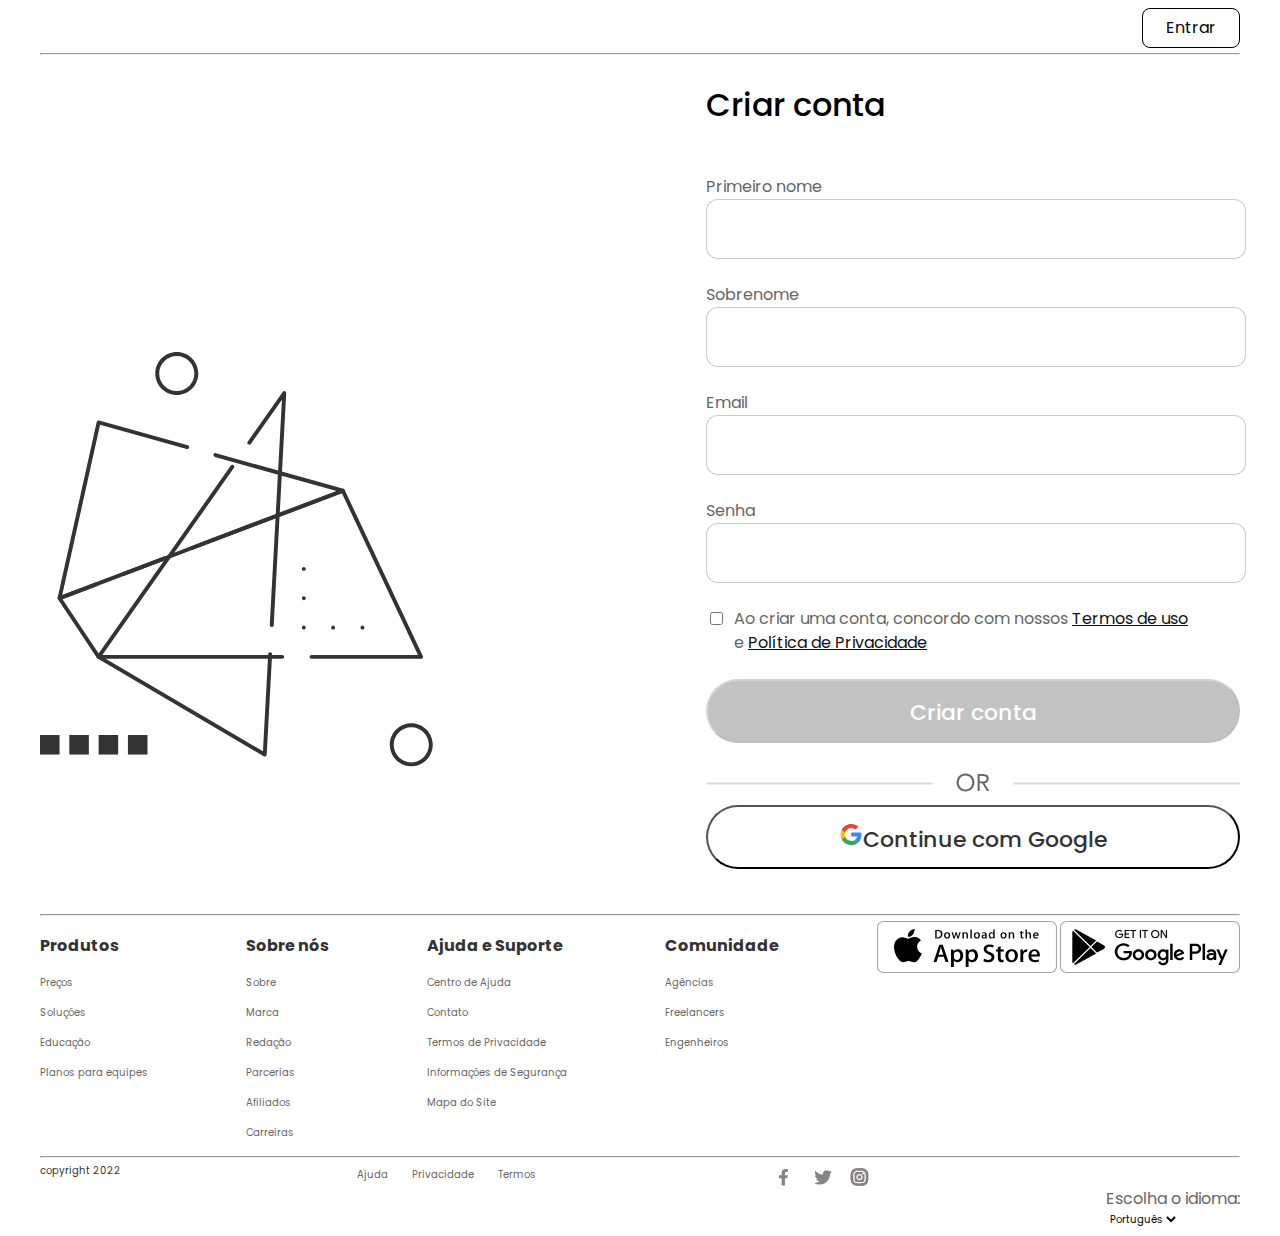
<file: index.html>
<!DOCTYPE html>
<html lang="pt-br">

<head>
  <meta charset="UTF-8">
  <meta name="viewport" content="width=device-width, initial-scale=1.0">

  <link rel="preconnect" href="https://fonts.googleapis.com">
  <link rel="preconnect" href="https://fonts.gstatic.com" crossorigin>
  <link
    href="https://fonts.googleapis.com/css2?family=Inter:wght@100..900&family=Poppins:ital,wght@0,100;0,200;0,300;0,400;0,500;0,600;0,700;0,800;0,900;1,100;1,200;1,300;1,400;1,500;1,600;1,700;1,800;1,900&display=swap"
    rel="stylesheet">

  <link rel="stylesheet" href="./style.css">
  <title>Criar conta</title>
</head>

<body>

  <header>
    <div class="container">
      <button class="log-in-button">Entrar</button>
    </div>
    <hr>
  </header>


  <main>
    <div class="img-logo">
      <img src="./logo.svg" alt="Logo geométrico" class="logo">
    </div>

    <div class="create-an-account">
      <div class="options">
        <h1>Criar conta</h1>
      </div>

      <form action="">
        <div>
          <label for="first-name">Primeiro nome</label>
          <input type="text" id="first-name" name="first-name" class="input-field" required>
        </div>

        <div>
          <label for="last-name">Sobrenome</label>
          <input type="text" id="last-name" name="last-name" class="input-field" required>
        </div>

        <div>
          <label for="email">Email</label>
          <input type="email" id="email" name="email" class="input-field" required>
        </div>

        <div>
          <label for="password">Senha</label>
          <input type="password" id="password" name="password" class="input-field" required>
        </div>

        <div class="checkbox-container">
          <label for="checkbox">Ao criar uma conta, concordo com nossos <a href="#" name="terms-of-use">Termos de
              uso</a><br />
            e <a href="#" name="privacy-policy">Política de Privacidade</a></label>
          <input type="checkbox" id="checkbox">
        </div>
        <a href="#" name="create-account-btn"><button class="create-account-button">
            Criar conta
          </button></a>
        <img src="./divider-or.svg" alt="">
        <a href="#" name="continue-with-google-btn"><button class="continue-with-google-button">
            <img src="./google.svg" alt="Logo da Google">Continue com Google
          </button></a>

      </form>
    </div>

  </main>

  <footer>
    <hr>
    <section class="footer-links">

      <div class="menu-links" id="product-links">
        <h2>Produtos</h2>
        <ul>
          <li><a href="#" name="prices">Preços</a></li>
          <li><a href="#" name="solutions">Soluções</a></li>
          <li><a href="#" name="education">Educação</a></li>
          <li><a href="#" name="team-plans">Planos para equipes</a></li>
        </ul>
      </div>

      <div class="menu-links" id="about-us-links">
        <h2>Sobre nós</h2>
        <ul>
          <li><a href="#" name="about">Sobre</a></li>
          <li><a href="#" name="branding">Marca</a></li>
          <li><a href="#" name="newsroom">Redação</a></li>
          <li><a href="#" name="partnerships">Parcerias</a></li>
          <li><a href="#" name="affiliates">Afiliados</a></li>
          <li><a href="#" name="careers">Carreiras</a></li>
        </ul>
      </div>

      <div class="menu-links" id="help-and-suport-links">
        <h2>Ajuda e Suporte</h2>
        <ul>
          <li><a href="#" name="help-center">Centro de Ajuda</a></li>
          <li><a href="#" name="contact-us">Contato</a></li>
          <li><a href="#" name="privacy-policy">Termos de Privacidade</a></li>
          <li><a href="#" name="security-info">Informações de Segurança</a></li>
          <li><a href="#" name="site-map">Mapa do Site</a></li>
        </ul>
      </div>

      <div class="menu-links" id="community-links">
        <h2>Comunidade</h2>
        <ul>
          <li><a href="#" name="agencies">Agências</a></li>
          <li><a href="#" name="freelancers">Freelancers</a></li>
          <li><a href="#" name="engineers">Engenheiros</a></li>
        </ul>
      </div>
      <div class="download-buttons">
        <a href="#" name="download-with-apple-store"><img src="./apple-store-download-button.svg"
            alt="Download with Apple Store"></a>
        <a href="#" name="download-with-android-store"><img src="./android-store-download-button.svg"
            alt="Download with Android Store"></a>
      </div>
    </section>

    <hr>

    <section class="footer-bottom">

      <span>copyright 2022</span>
      <div class="footer-bottom-links">
        <ul>
          <li><a href="#" name="help">Ajuda</a></li>
          <li><a href="#" name="privacy">Privacidade</a></li>
          <li><a href="#" name="terms">Termos</a></li>
        </ul>
      </div>

      <div class="social-media-links">
        <ul>
          <li><a href="#" name="facebook-icon"><img src="./facebook.svg" alt=""></a></li>
          <li><a href="#" name="twitter-icon"><img src="./x.svg" alt=""></a></li>
          <li><a href="#" name="instagram-icon"><img src="./instagram.svg" alt=""></a></li>
        </ul>
      </div>

      <div class="language-selector">
        <label for="languages">Escolha o idioma:</label>
        <select id="languages">
          <option label="Português"></option>
          <option label="English"></option>
        </select>
      </div>

    </section>
  </footer>
</body>

</html>
</file>
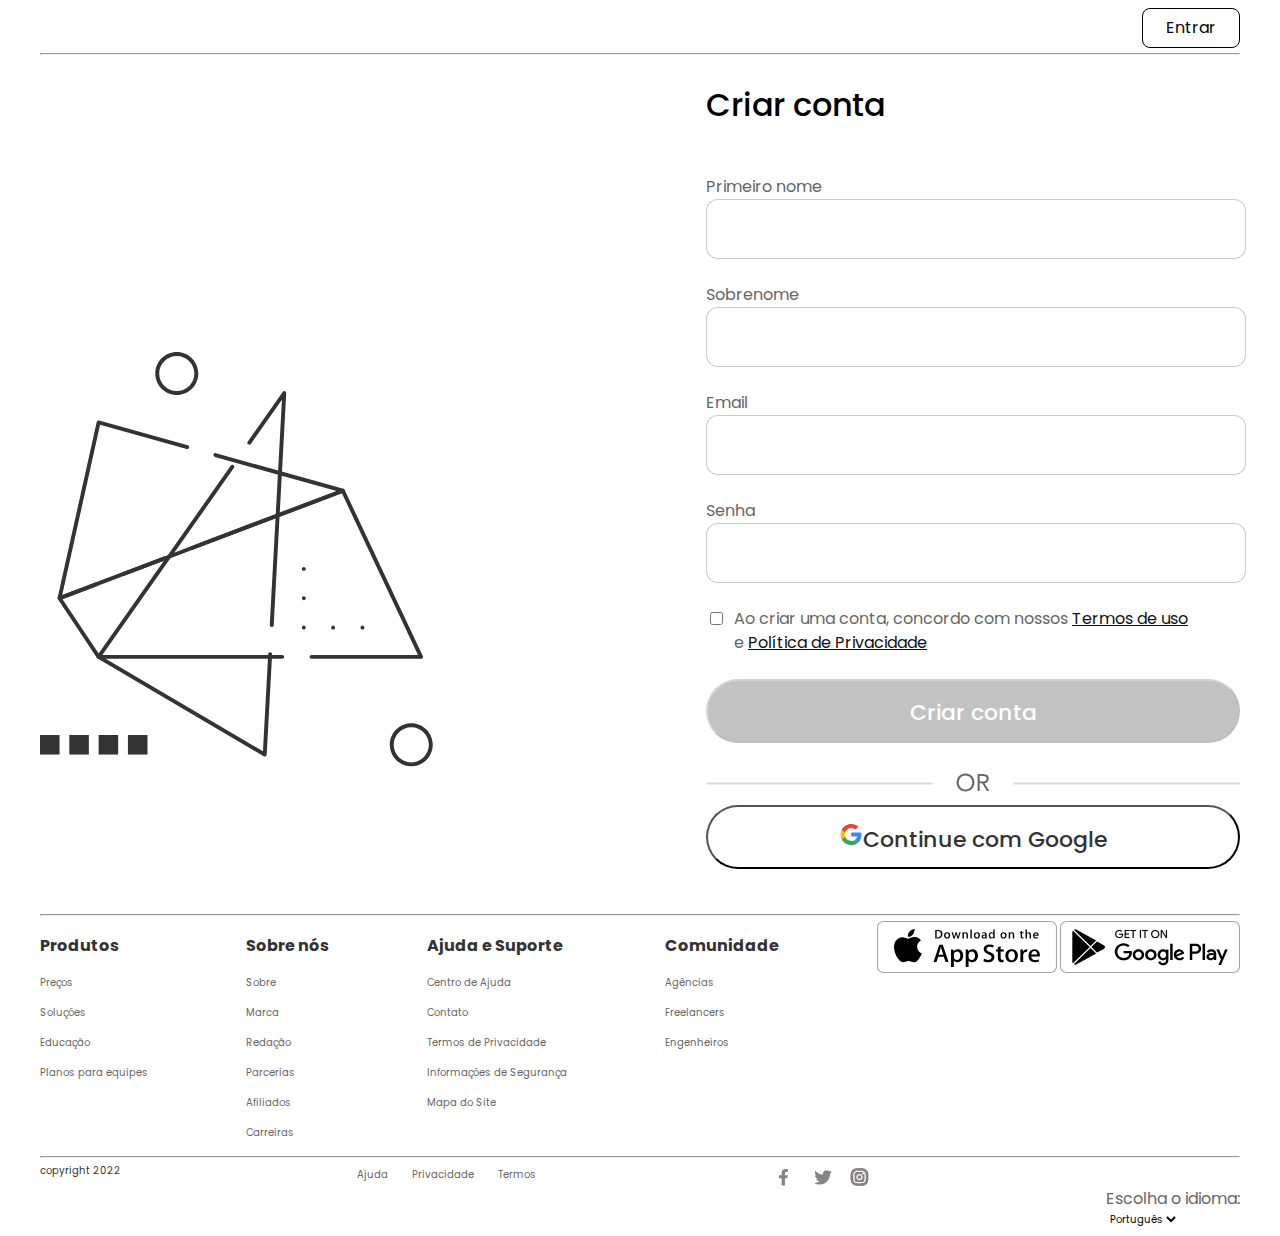
<file: docs/index.html>
<!DOCTYPE html>
<html lang="pt-br">
<head>
  <meta charset="UTF-8">
  <meta name="viewport" content="width=device-width, initial-scale=1.0">

  <link rel="preconnect" href="https://fonts.googleapis.com">
  <link rel="preconnect" href="https://fonts.gstatic.com" crossorigin>
  <link href="https://fonts.googleapis.com/css2?family=Inter:wght@100..900&family=Poppins:ital,wght@0,100;0,200;0,300;0,400;0,500;0,600;0,700;0,800;0,900;1,100;1,200;1,300;1,400;1,500;1,600;1,700;1,800;1,900&display=swap" rel="stylesheet">

  <link rel="stylesheet" href="../css/main.css">
  <title>Criar conta</title>
</head>

<body>

  <header>
    <div class="container">
      <button class="log-in-button">Entrar</button>
    </div>
    <hr>
  </header>

  
  <main>
    <div class="img-logo">
      <img src="../img/logo.svg" alt="Logo geométrico" class="logo">
    </div>

    <div class="create-an-account">
      <div class="options">
        <h1>Criar conta</h1>
      </div>
    
      <form action="">
        <div>
          <label for="first-name">Primeiro nome</label>
          <input type="text" id="first-name" name="first-name" class="input-field" required>
        </div>
    
        <div>
          <label for="last-name">Sobrenome</label>
          <input type="text" id="last-name" name="last-name" class="input-field" required>
        </div>
    
        <div>
          <label for="email">Email</label>
          <input type="email" id="email" name="email"  class="input-field" required>
        </div>
    
        <div>
          <label for="password">Senha</label>
          <input type="password" id="password" name="password" class="input-field" required>
        </div>
    
        <div class="checkbox-container">
          <label for="checkbox">Ao criar uma conta, concordo com nossos <a href="#" name="terms-of-use">Termos de uso</a><br/> 
            e <a href="#" name="privacy-policy">Política de Privacidade</a></label>
          <input type="checkbox" id="checkbox">
        </div>
        <a href="#" name="create-account-btn"><button class="create-account-button">
          Criar conta
        </button></a>
        <img src="../css/components/divider-or.svg" alt="">
        <a href="#" name="continue-with-google-btn"><button class="continue-with-google-button">
          <img src="../css/components/google.svg" alt="Logo da Google">Continue com Google
        </button></a>
        
      </form>
    </div>
    
  </main>
  
  <footer>
    <hr>
    <section class="footer-links">

      <div class="menu-links" id="product-links">
        <h2>Produtos</h2>
        <ul>
          <li><a href="#" name="prices">Preços</a></li>
          <li><a href="#" name="solutions">Soluções</a></li>
          <li><a href="#" name="education">Educação</a></li>
          <li><a href="#" name="team-plans">Planos para equipes</a></li>
        </ul>
      </div>

      <div class="menu-links" id="about-us-links">
        <h2>Sobre nós</h2>
        <ul>
          <li><a href="#" name="about">Sobre</a></li>
          <li><a href="#" name="branding">Marca</a></li>
          <li><a href="#" name="newsroom">Redação</a></li>
          <li><a href="#" name="partnerships">Parcerias</a></li>
          <li><a href="#" name="affiliates">Afiliados</a></li>
          <li><a href="#" name="careers">Carreiras</a></li>
        </ul>
      </div>

      <div class="menu-links" id="help-and-suport-links">
        <h2>Ajuda e Suporte</h2>
        <ul>
          <li><a href="#" name="help-center">Centro de Ajuda</a></li>
          <li><a href="#" name="contact-us">Contato</a></li>
          <li><a href="#" name="privacy-policy">Termos de Privacidade</a></li>
          <li><a href="#" name="security-info">Informações de Segurança</a></li>
          <li><a href="#" name="site-map">Mapa do Site</a></li>
        </ul>
      </div>

      <div class="menu-links" id="community-links">
        <h2>Comunidade</h2>
        <ul>
          <li><a href="#" name="agencies">Agências</a></li>
          <li><a href="#" name="freelancers">Freelancers</a></li>
          <li><a href="#" name="engineers">Engenheiros</a></li>
        </ul>
      </div>
      <div class="download-buttons">
        <a href="#" name="download-with-apple-store"><img src="../css/components/apple-store-download-button.svg" alt="Download with Apple Store"></a>
        <a href="#" name="download-with-android-store"><img src="../css/components/android-store-download-button.svg" alt="Download with Android Store"></a>
      </div>
    </section>

    <hr>

    <section class="footer-bottom">
      
      <span>copyright 2022</span>
      <div class="footer-bottom-links">
        <ul>
          <li><a href="#" name="help">Ajuda</a></li>
          <li><a href="#" name="privacy">Privacidade</a></li>
          <li><a href="#" name="terms">Termos</a></li>
        </ul>
      </div>

      <div class="social-media-links">
        <ul>
          <li><a href="#" name="facebook-icon"><img src="../css/components/facebook.svg" alt=""></a></li>
          <li><a href="#" name="twitter-icon"><img src="../css/components/x.svg" alt=""></a></li>
          <li><a href="#" name="instagram-icon"><img src="../css/components/instagram.svg" alt=""></a></li>
        </ul>
      </div>

      <div class="language-selector">
        <label for="languages">Escolha o idioma:</label>
        <select id="languages">
          <option label="Português"></option>
          <option label="English"></option>
        </select>
      </div>

    </section>
  </footer>
</body>
</html>
</file>
<file: style.css>
* {
  font-family: "Poppins", sans-serif;
  background-color: white;
  font-size: 10px;
}

header {
  margin: auto;
  max-width: 1200px;
}

.log-in-button {
  font-weight: 400;
  font-size: 1.6rem;
  line-height: 2.4rem;
}

main {
  display: flex;
  max-width: 120rem;
  align-items: center;
  justify-content: space-between;
  gap: 2rem;
  margin: auto;
}

.img-logo {
  display: flex;
  align-items: center;
}

img {
  max-width: 100%;
  height: auto;
}

.logo {
  margin-top: 15rem;
}

.container {
  display: flex;
  justify-content: flex-end;
}

.log-in-button {
  width: 9.8rem;
  height: 4rem;
  border-radius: 0.8rem;
  border: solid 0.1rem black;
}

.create-an-account {
  max-width: 53.4rem;
  margin-bottom: 4rem;
}

.create-an-account a {
  color: #111111;
  font-weight: 400;
  font-size: 1.6rem;
  line-height: 2.4rem;
}

@media (max-width: 1100px) {
  main {
    flex-direction: column;
    align-items: center;
  }
}

@media (max-width: 1210px) {
  .download-buttons {
    display: flex;
    flex-direction: column;
  }
}

@media (min-width: 1500px) {
  main {
    margin: auto;
    max-width: 120rem;
  }
}

.options {
  display: flex;
  justify-content: space-between;
  align-items: center;
}

h1 {
  font-weight: 500;
  font-size: 3.2rem;
  line-height: 4.8rem;
}

label {
  display: block;
  color: #666666;
  margin-top: 2.4rem;

  font-weight: 400;
  font-size: 1.6rem;
  line-height: 2.4rem;
}

.input-field {
  border: solid 0.1rem #66666659;
  border-radius: 1.2rem;
  width: 53.4rem;
  height: 5.6rem;
}

.checkbox-container {
  display: flex;
  align-items: center;
}

.checkbox-container input {
  order: 1;
}

.checkbox-container label {
  order: 2;
  margin-left: 0.8rem;
  font-weight: 400;
  font-size: 1.6rem;
  line-height: 2.4rem;

}

.checkbox-container label a {
  font-weight: 400;
  font-size: 1.6rem;
  line-height: 2.4rem;
  color: #111111;
}

span {
  color: #333333;
}

.create-account-button {
  width: 53.4rem;
  height: 6.4rem;
  padding: 1.5rem;
  border-radius: 4rem;
  opacity: 25%;
  background-color: #111111;
  color: white;
  margin-top: 2.4rem;
  margin-bottom: 2.4rem;

  font-size: 2.2rem;
  font-weight: 500;
  line-height: 3.3rem;
  text-align: center;
}


button,
.create-account-button:hover,
.continue-with-google-button:hover {
  cursor: pointer;
}

.continue-with-google-button {
  width: 53.4rem;
  height: 6.4rem;
  padding: 1.5rem;
  border-radius: 4rem;
  background-color: white;
  color: #333333;
  margin-top: 2.4rem 0 2.4rem 0;

  font-size: 2.2rem;
  font-weight: 500;
  line-height: 3.3rem;
  text-align: center;

  align-items: center;
}

footer {
  margin: auto;
  max-width: 120rem;
}

.footer-links {
  display: flex;
  justify-content: space-between;
}

footer h2 {
  color: #333333;
  font-weight: 40rem;
  font-size: 1.6rem;
  line-height: 2.4rem;
}

footer ul {
  padding: 0;
  margin: 0;
}

footer ul li {
  list-style-type: none;
  font-weight: 400;
  font-size: 1.4rem;
  line-height: 2.1rem;
  margin-bottom: 0.8rem;
}

footer ul li a {
  text-decoration: none;
  color: #666666;
}

.footer-bottom {
  display: flex;
  justify-content: space-between;
}

.footer-bottom-links {
  display: flex;
}

.footer-bottom-links ul {
  display: flex;
  gap: 2.4rem;
}

.social-media-links ul {
  display: flex;
  justify-content: space-between;
  align-items: flex-end;
  gap: 1.6rem;
}

select {
  border: none;
}
</file>
<file: css/main.css>
* {
  font-family: "Poppins", sans-serif;
  background-color: white;
  font-size: 10px;
}

header {
  margin: auto;
  max-width: 1200px;
}

.log-in-button {
  font-weight: 400;
  font-size: 1.6rem;
  line-height: 2.4rem;
}

main {
  display: flex;
  max-width: 120rem;
  align-items: center;
  justify-content: space-between;
  gap: 2rem;
  margin: auto;
}
.img-logo {
  display: flex;
  align-items: center;
}

img {
  max-width: 100%;
  height: auto;
}

.logo {
  margin-top: 15rem;
}

.container {
  display: flex;
  justify-content: flex-end;
}

.log-in-button {
  width: 9.8rem;
  height: 4rem;
  border-radius: 0.8rem;
  border: solid 0.1rem black;
}

.create-an-account {
  max-width: 53.4rem;
  margin-bottom: 4rem;
}

.create-an-account a {
  color: #111111;
  font-weight: 400;
  font-size: 1.6rem;
  line-height: 2.4rem;
}

@media (max-width: 1100px) {
  main {
    flex-direction: column;
    align-items: center;
  }
}

@media (max-width: 1210px){
  .download-buttons {
    display: flex;
    flex-direction: column;
  }
}

@media (min-width: 1500px){
  main {
    margin: auto;
    max-width: 120rem;
  }
}

.options {
  display: flex;
  justify-content: space-between;
  align-items: center;
}

h1 {
  font-weight: 500;
  font-size: 3.2rem;
  line-height: 4.8rem;
}

label {
  display: block;
  color: #666666;
  margin-top: 2.4rem;

  font-weight: 400;
  font-size: 1.6rem;
  line-height: 2.4rem;
}

.input-field {
  border: solid 0.1rem #66666659;
  border-radius: 1.2rem;
  width: 53.4rem;
  height: 5.6rem;
}

.checkbox-container {
  display: flex;
  align-items: center;
}

.checkbox-container input {
  order: 1;
}

.checkbox-container label {
  order: 2;
  margin-left: 0.8rem;
  font-weight: 400;
  font-size: 1.6rem;
  line-height: 2.4rem;

}

.checkbox-container label a {
  font-weight: 400;
  font-size: 1.6rem;
  line-height: 2.4rem;
  color: #111111;
}

span {
  color: #333333;
}

.create-account-button {
  width: 53.4rem;
  height: 6.4rem;
  padding: 1.5rem;
  border-radius: 4rem;
  opacity: 25%;
  background-color: #111111;
  color: white;
  margin-top: 2.4rem;
  margin-bottom: 2.4rem;

  font-size: 2.2rem;
  font-weight: 500;
  line-height: 3.3rem;
  text-align: center;
}


.create-account-button:hover, .continue-with-google-button:hover {
  cursor: pointer;
}

.continue-with-google-button {
  width: 53.4rem;
  height: 6.4rem;
  padding: 1.5rem;
  border-radius: 4rem;
  background-color: white;
  color: #333333;
  margin-top: 2.4rem 0 2.4rem 0;
  
  font-size: 2.2rem;
  font-weight: 500;
  line-height: 3.3rem;
  text-align: center;
  
  align-items: center;
}
footer {
  margin: auto;
  max-width: 120rem;
}

.footer-links {
  display: flex;
  justify-content: space-between;
}

footer h2 {
  color: #333333;
  font-weight: 40rem;
  font-size: 1.6rem;
  line-height: 2.4rem;
}

footer ul {
  padding: 0;
  margin: 0;
}

footer ul li {
  list-style-type: none;
  font-weight: 400;
  font-size: 1.4rem;
  line-height: 2.1rem;
  margin-bottom: 0.8rem;
}

footer ul li a {
  text-decoration: none;
  color: #666666;
}

.footer-bottom{
  display: flex;
  justify-content: space-between;
}
.footer-bottom-links {
  display: flex;
}
.footer-bottom-links ul {
  display: flex;
  gap: 2.4rem;
}

.social-media-links ul{
  display: flex;
  justify-content: space-between;
  align-items: flex-end;
  gap: 1.6rem;
}
select {
  border: none;
}
</file>
